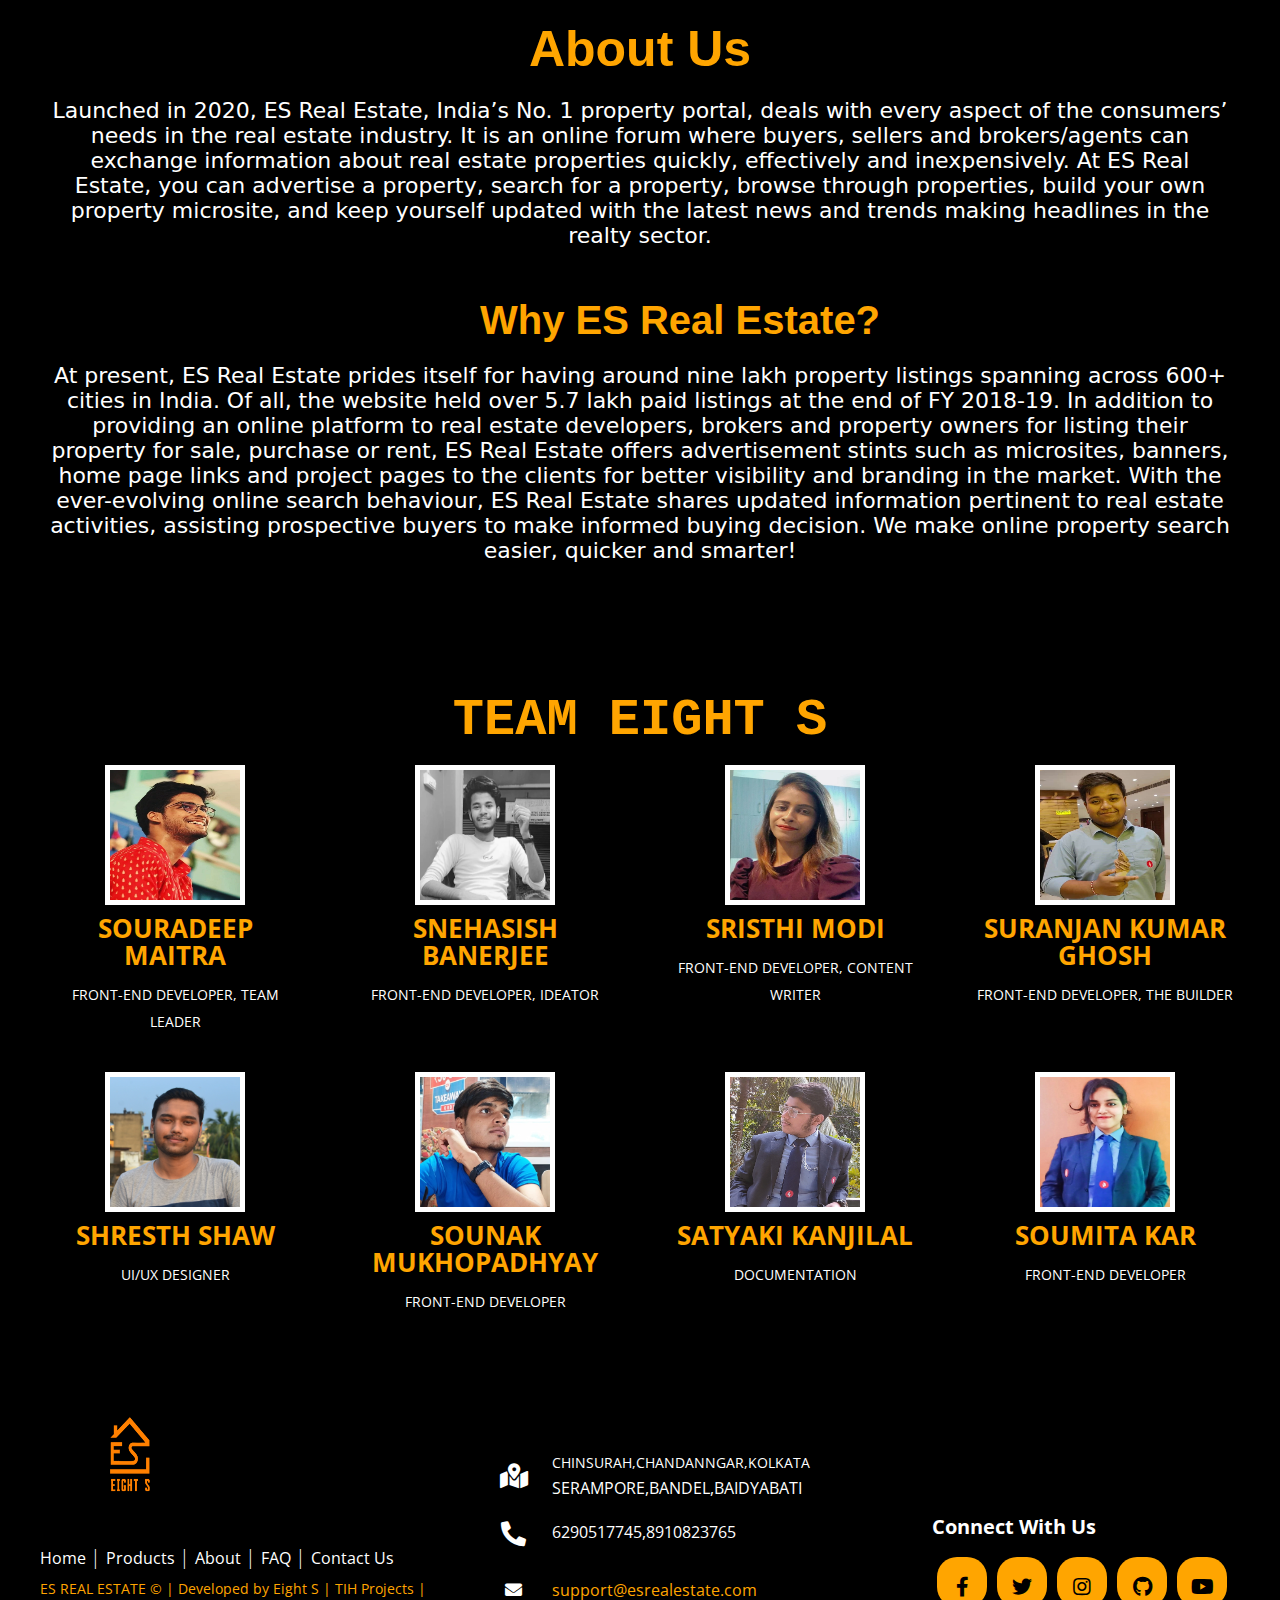
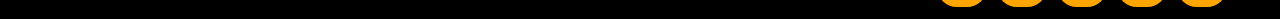
<file: aboutus.html>
<!DOCTYPE html>
<html lang="en">
<head>
	<meta charset="UTF-8">
	<title>ABOUT OUR TEAM ES</title>
	<link rel="stylesheet" href="css/aboutus.css">
  <link rel="stylesheet" href="css/asfooter.css">
      <link rel="stylesheet" href="https://cdnjs.cloudflare.com/ajax/libs/font-awesome/5.15.4/css/all.min.css" integrity="sha512-1ycn6IcaQQ40/MKBW2W4Rhis/DbILU74C1vSrLJxCq57o941Ym01SwNsOMqvEBFlcgUa6xLiPY/NS5R+E6ztJQ==" crossorigin="anonymous" referrerpolicy="no-referrer"/>
</head>
<body>
  <div class="about">
    <p>About Us</p>
  </div>
  <div class="description">
    <p>Launched in 2020, ES Real Estate, India’s No. 1 property portal, deals with every aspect of the consumers’ needs in the real estate industry. It is an online forum where buyers, sellers and brokers/agents can exchange information about real estate properties quickly, effectively and inexpensively. At ES Real Estate, you can advertise a property, search for a property, browse through properties, build your own property microsite, and keep yourself updated with the latest news and trends making headlines in the realty sector.</p>
     <h1>Why ES Real Estate?</h1>
      <p>At present, ES Real Estate prides itself for having around nine lakh property listings spanning across 600+ cities in India. Of all, the website held over 5.7 lakh paid listings at the end of FY 2018-19. In addition to providing an online platform to real estate developers, brokers and property owners for listing their property for sale, purchase or rent, ES Real Estate offers advertisement stints such as microsites, banners, home page links and project pages to the clients for better visibility and branding in the market.
      With the ever-evolving online search behaviour, ES Real Estate shares updated information pertinent to real estate activities, assisting prospective buyers to make informed buying decision. We make online property search easier, quicker and smarter!
      </p>
  </div>
<div class="wrap">
  <h1 style="font-family: 'Courier New', Courier, monospace;">TEAM EIGHT S</h1>
  <div class="team">
    <div class="team_member">
      <div class="team_img">
        <img src="./img/souradeep.webp" alt="Team_image">
      </div>
      <h3>SOURADEEP MAITRA</h3>
      <p class="role">Front-End developer,  Team Leader</p>
    </div>
    <div class="team_member">
      <div class="team_img">
        <img src="./img/snehasish.webp" alt="Team_image">
      </div>
      <h3>SNEHASISH BANERJEE</h3>
      <p class="role">Front-End developer,  Ideator </p>
    </div>
    <div class="team_member">
      <div class="team_img">
        <img src="./img/srsithi.webp" alt="Team_image">
      </div>
      <h3>SRISTHI MODI</h3>
      <p class="role">Front-End developer,   Content Writer</p>
    </div>
    <div class="team_member">
      <div class="team_img">
        <img src="./img/bhalu.webp" alt="Team_image">
      </div>
      <h3>SURANJAN KUMAR GHOSH</h3>
      <p class="role">Front-End developer,   The Builder</p>
    </div>
    <div class="team_member">
      <div class="team_img">
        <img src="./img/shresth.webp" alt="Team_image">
      </div>
      <h3>SHRESTH SHAW</h3>
      <p class="role">UI/UX designer</p>
    </div>
    <div class="team_member">
      <div class="team_img">
        <img src="./img/sounak.webp" alt="Team_image">
      </div>
      <h3>SOUNAK MUKHOPADHYAY</h3>
      <p class="role">Front-End developer</p>
    </div>
    <div class="team_member">
      <div class="team_img">
        <img src="./img/satyaki.webp" alt="Team_image">
      </div>
      <h3>SATYAKI KANJILAL</h3>
      <p class="role">Documentation</p>
    </div>
    <div class="team_member">
      <div class="team_img">
        <img src="./img/soumita.webp" alt="Team_image">
      </div>
      <h3>SOUMITA KAR</h3>
      <p class="role">Front-End developer</p>
    </div>
  </div>
</div>	
<footer class="footer-distributed">
      
  <div class="footer-left">
        <a href="index.html">
        <img src="./img/logo.png" alt="" class="logo"></a>

     <p class="footer-links">
        <a href="#" class="link-1">Home</a>
     
        <a href="#">Products</a>
     
        <a href="aboutus.html">About</a>
        
        <a href="error404.html">FAQ</a>
        
        <a href="contactus.html">Contact Us</a>
     </p>

     <p class="footer-company-name">ES REAL ESTATE © | Developed by Eight S | TIH Projects |</p>
  </div>

  <div class="footer-center">

     <div>
      <i class="fas fa-map-marked-alt"></i>
        <p><span>CHINSURAH,CHANDANNGAR,KOLKATA</span>SERAMPORE,BANDEL,BAIDYABATI</p>
     </div>

     <div>
      <i class="fas fa-phone-alt"></i>
        <p>6290517745,8910823765</p>
     </div>

     <div>
        <i class="fa fa-envelope"></i>
        <p><a href="error404.html">support@esrealestate.com</a></p>
     </div>

  </div>

  <div class="footer-right">

  
     <p class="footer-company-about">
        <span>Connect With Us</span>
        
     </p>

      <div class="wrapper">
        <div class="icon facebook">
           <div class="tooltip">
              Facebook
           </div>
           <span><i class="fab fa-facebook-f"></i></span>
        </div>
        <div class="icon twitter">
           <div class="tooltip">
              Twitter
           </div>
           <span><i class="fab fa-twitter"></i></span>
        </div>
        <div class="icon instagram">
           <div class="tooltip">
              Instagram
           </div>
           <span><i class="fab fa-instagram"></i></span>
        </div>
        <div class="icon github">
           <div class="tooltip">
              Github
           </div>
           <span><i class="fab fa-github"></i></span>
        </div>
        <div class="icon youtube">
           <div class="tooltip">
              YouTube
           </div>
           <span><i class="fab fa-youtube"></i></span>
        </div>
     </div>
     </div>

  </div>

</footer>
</body>
</html>
</file>
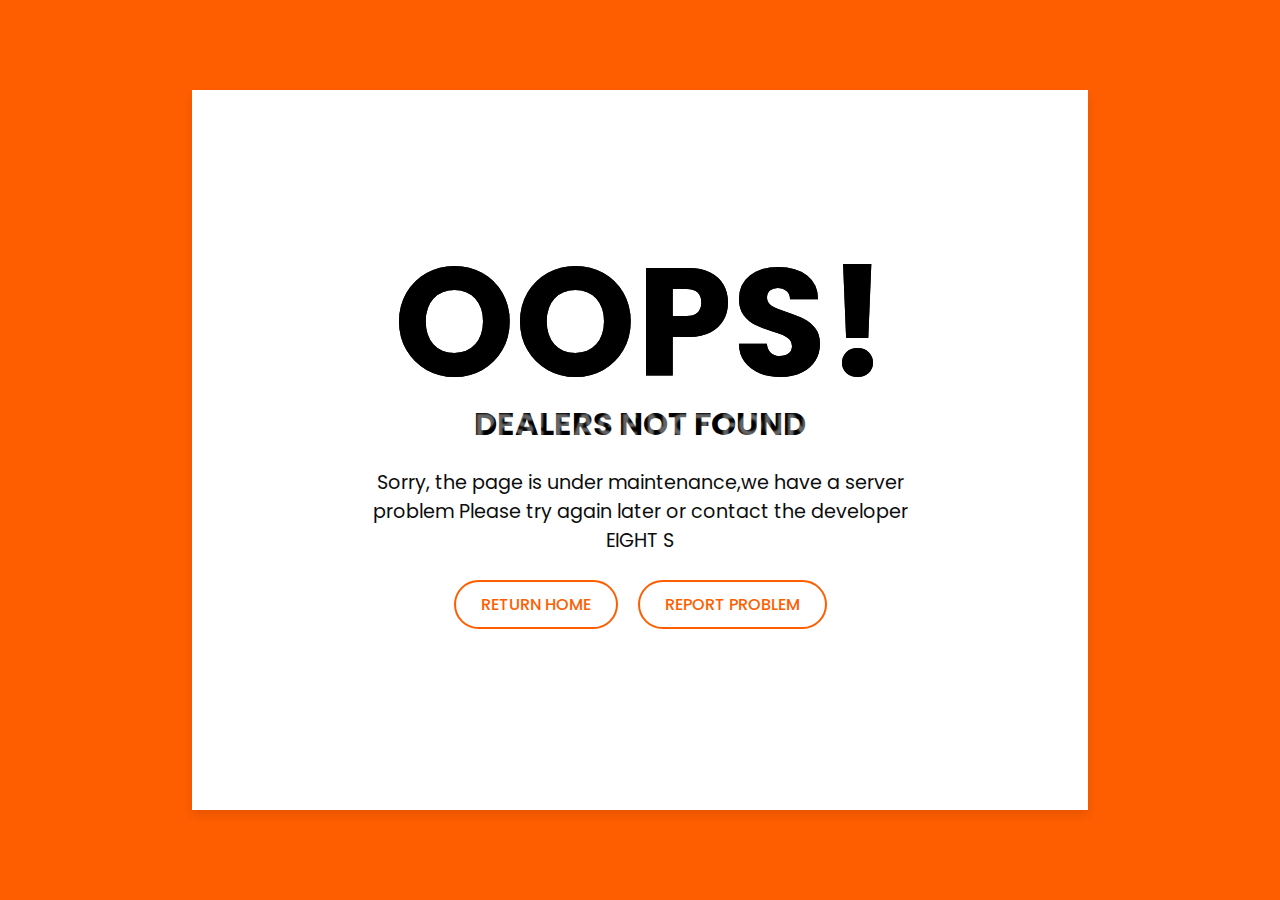
<file: dealer.html>
<!DOCTYPE html>
<html lang="en" dir="ltr">
   <head>
      <meta charset="utf-8">
      <title>500 SERVER PROBLEM</title>
      <link rel="stylesheet" href="css/errort.css">
   </head>
   <body>
      <div id="error-page">
         <div class="content">
            <h2 class="header" data-text="OOPS!">
               OOPS!
            </h2>
            <h4 data-text="Opps! Page not found">
              DEALERS not found
            </h4>
            <p>
               Sorry, the page is under maintenance,we have a server problem Please try again later or contact the developer <BR>EIGHT S
            </p>
            <div class="btns">
               <a href="index.html">return home</a>
               <a href="error404.html">report problem</a>
            </div>
         </div>
      </div>
   </body>
</html>
</file>
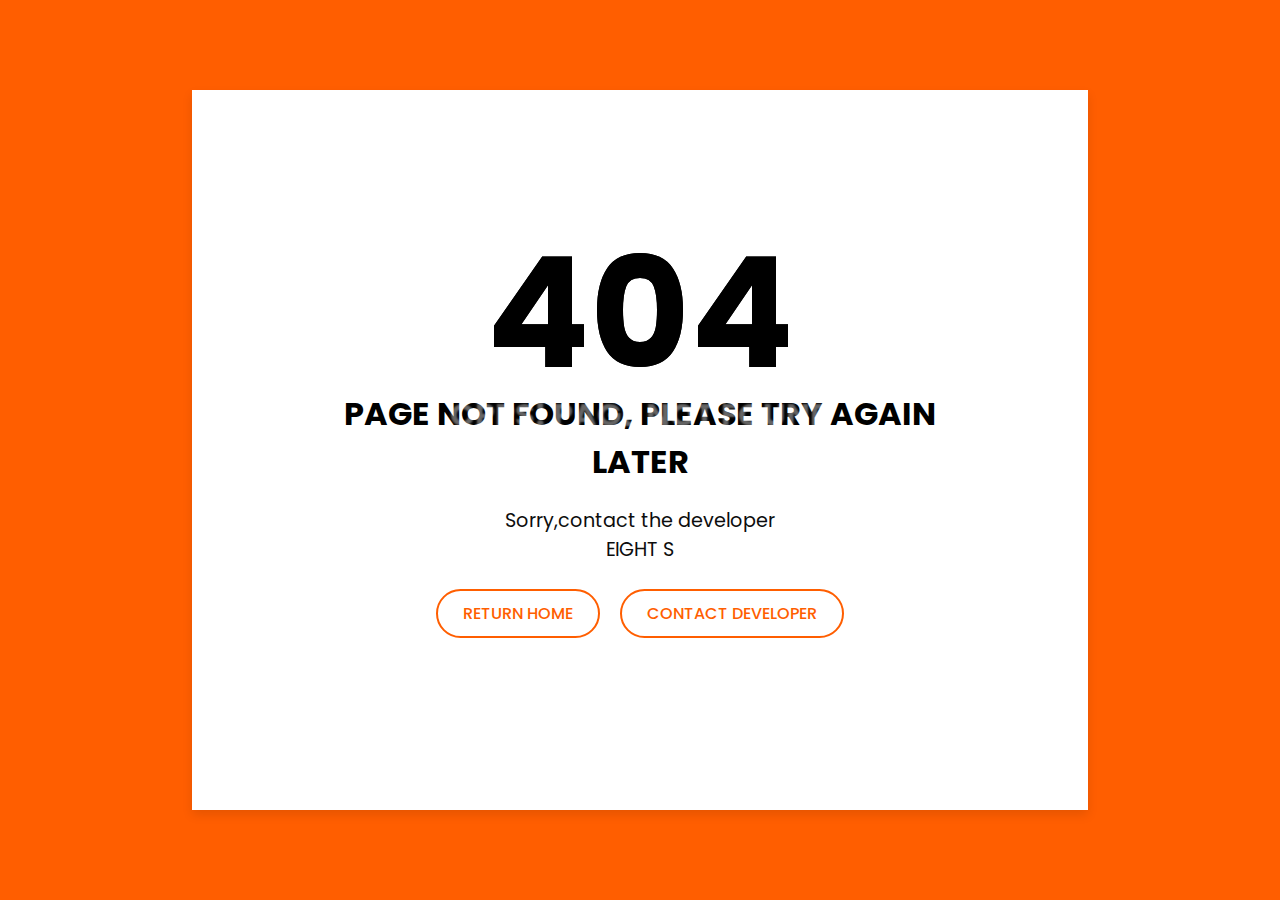
<file: error404.html>
<!DOCTYPE html>
<html lang="en" dir="ltr">
   <head>
      <meta charset="utf-8">
      <title>500 SERVER PROBLEM</title>
      <link rel="stylesheet" href="css/errort.css">
   </head>
   <body>
      <div id="error-page">
         <div class="content">
            <h2 class="header" data-text="404">
               404
            </h2>
            <h4 data-text="Opps! Page not found">
              Page not found, Please Try Again later
            </h4>
            <p>
               Sorry,contact the developer <BR> EIGHT S
            </p>
            <div class="btns">
               <a href="index.html">return home</a>
               <a href="contactus.html">Contact Developer</a>
            </div>
         </div>
      </div>
   </body>
</html>
</file>
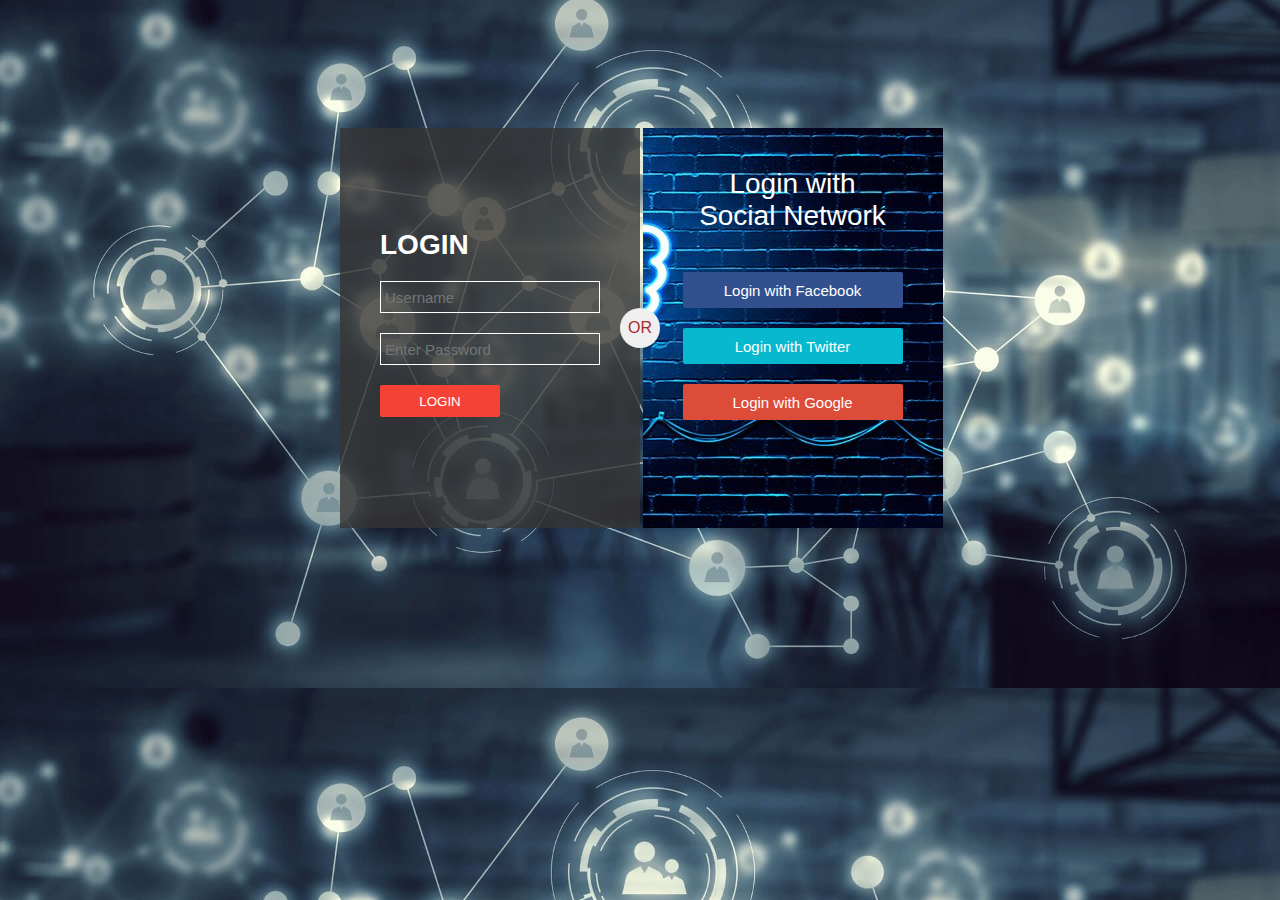
<file: login.html>
<!DOCTYPE html>
<html lang="en">
<head>
    <meta charset="UTF-8">
    <meta http-equiv="X-UA-Compatible" content="IE=edge">
    <meta name="viewport" content="width=device-width, initial-scale=1.0">
    <title>
       ES LOGIN
    </title>
    <link rel="stylesheet" href="css/form.css">
</head>
<body>
   <div class="login-box">   <!--display: flex;
-->       <div class="left-box">
            <h1 style="margin-top: 61px;">LOGIN</h1>
                <input type="text" class="input-box" placeholder="Username">
               <input type="password" class="input-box" placeholder="Enter Password">
                <input type="submit" class="submit-btn" value="Login" >
        </div>
        <div class="or">
          OR  
        </div>
       <div class="right-box">
           <span class="right-title">Login with <br>Social Network</span>
           <button class="social facebook"><a href="https://www.facebook.com/" target="_blank">Login with Facebook</a></button> 
           <button class="social twitter"><a href="https://www.twitter.com/" target="_blank">Login with Twitter</a></button>
           <button class="social google"><a href="https://www.gmail.com/" target="_blank">Login with Google</a></button>

        </div>
   </div> 
</body>
</html>
</file>
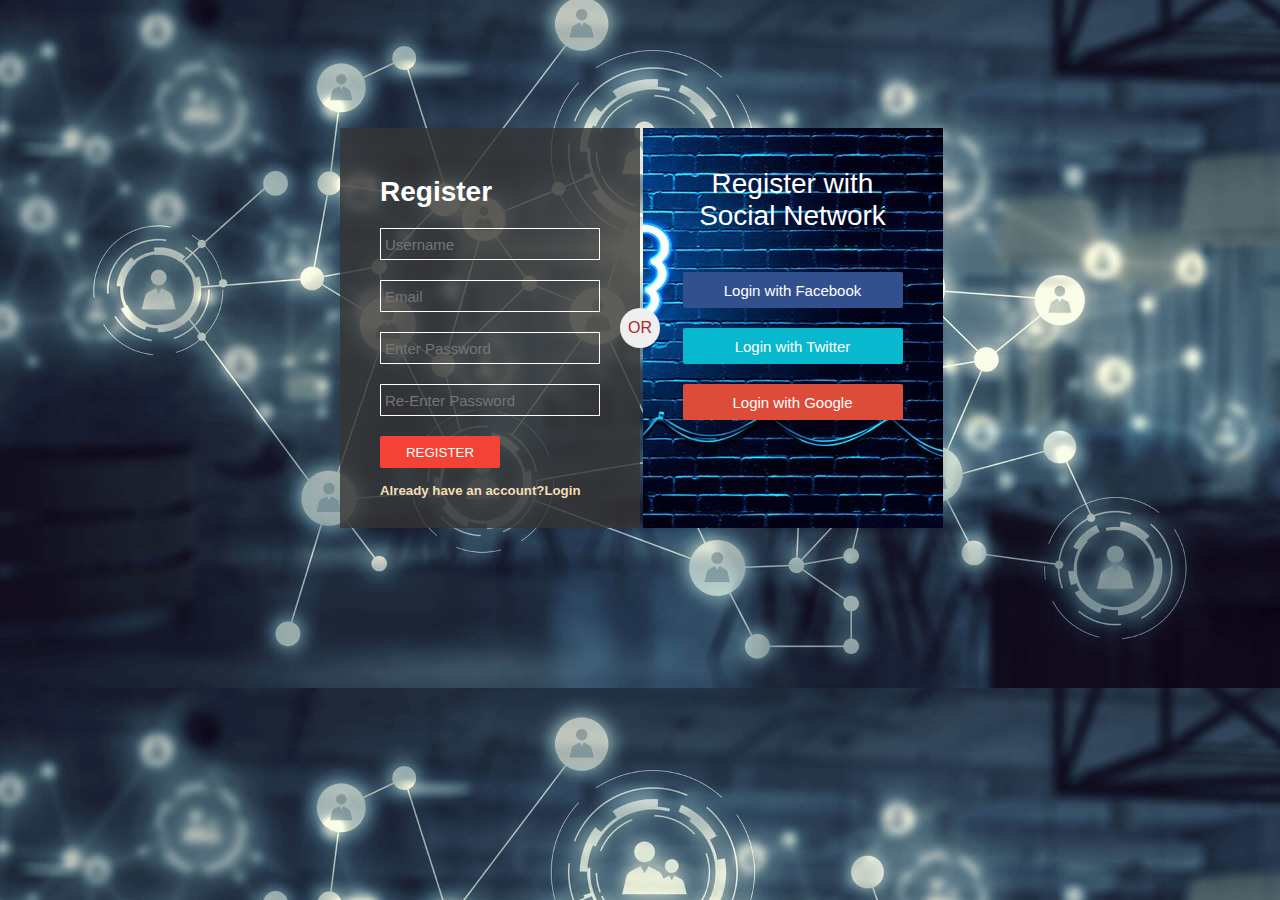
<file: signup.html>
<!DOCTYPE html>
<html lang="en">
<head>
    <meta charset="UTF-8">
    <meta http-equiv="X-UA-Compatible" content="IE=edge">
    <meta name="viewport" content="width=device-width, initial-scale=1.0">
    <title>
       ES REGISTER
    </title>
    <link rel="stylesheet" href="css/form.css">
</head>
<body>
   <div class="login-box">   <!--display: flex;
-->       <div class="left-box">
            <h1 style="margin-top: 8px;">Register</h1>
            <input type="text" class="input-box" placeholder="Username">
               <input type="email" class="input-box" placeholder="Email">
               <input type="password" class="input-box" placeholder="Enter Password">
               <input type="password" class="input-box" placeholder="Re-Enter Password">
               <input type="submit" class="submit-btn" value="REGISTER" >
               <h5><a href="login.html">Already have an account?Login</a></h5>
        </div>
        <div class="or">
          OR  
        </div>
       <div class="right-box">
           <span class="right-title">Register with <br>Social Network</span>
           <button class="social facebook"><a href="https://www.facebook.com/" target="_blank">Login with Facebook</a></button> 
           <button class="social twitter"><a href="https://www.twitter.com/" target="_blank">Login with Twitter</a></button>
           <button class="social google"><a href="https://www.gmail.com/" target="_blank">Login with Google</a></button>

        </div>
   </div> 
</body>
</html>
</file>
<file: css/aboutus.css>
@import url('https://fonts.googleapis.com/css?family=Allura|Josefin+Sans');

*{
  margin: 0;
  padding: 0;
  box-sizing: border-box;
}

body{
  background: black;
  font-family: 'Josefin Sans', sans-serif;
}

/* about us section*/
.about p{
  margin-top: 20px;
  text-align: center;
  font-size: 50px;
  font-family:'Raleway', sans-serif;
  color: orange;
  font-weight: bold;
}
.description p{
  text-align: center;
  font-size: 22px;
  font-family:system-ui, -apple-system, BlinkMacSystemFont, 'Segoe UI', Roboto, Oxygen, Ubuntu, Cantarell, 'Open Sans', 'Helvetica Neue', sans-serif;
  color: white;
  margin: 20px 50px;

}
.description h1{
  font-size: 40px;
  font-family:'Raleway', sans-serif;
  color: orange;
  font-weight: bold;
  margin-left: 80px;
  text-align: center;
  margin-top: 50px;
}


/* team section*/
.wrap{
  margin-top: 10%;
}

.wrap h1{
  font-family: 'Allura', cursive;
  font-size: 52px;
  margin-bottom: 60px;
  text-align: center;
  color: orange;
}

.team{
  display: flex;
  justify-content: center;
  width: auto;
  text-align: center;
  flex-wrap: wrap;
}

.team .team_member{
  background: black;
  margin: 5px;
  margin-bottom: 50px;
  width: 300px;
  padding: 20px;
  line-height: 27px;
  color: #8e8b8b;  
  position: relative;
}

.team .team_member h3{
  color: orange;
  font-size: 26px;
  margin-top: 80px;
}

.team .team_member p.role{
  color: white;
  margin: 12px 0;
  font-size: 14px;
  text-transform: uppercase;
}

.team .team_member .team_img{
  position: absolute;
  top: -50px;
  left: 50%;
  transform: translateX(-50%);
  width: 140px;
  height: 140px;
  /* border-radius: 50%; */
  background: #fff;
}

.team .team_member .team_img img{
  width: 140px;
  height: 140px;
  padding: 5px;
}
</file>
<file: css/asfooter.css>
@import url(https://fonts.googleapis.com/css?family=Open+Sans:400,500,300,700);
  
  * {
    font-family: Open Sans;
    margin: 0;
    padding: 0;
    list-style: none;
    text-decoration: none;
  }
  
  
  .footer-distributed{
    position: relative;
    bottom: 0;
    left: 0;
    width: 100%;
    height: 100%;
    text-align: left;
    font: bold 16px sans-serif;
    padding: 55px 20px;
      margin: 0;
      padding: 0;
      list-style: none;
      text-decoration: none;
}
  
  .footer-distributed .footer-left,
  .footer-distributed .footer-center,
  .footer-distributed .footer-right{
      display: inline-block;
      vertical-align: baseline;
  }
  
  /* Footer left */
  

  .footer-left img{
    height: 130px;
    width: 100px;
    background: none;
    margin-left: 40px;
}
  .footer-distributed .footer-left{
      width: 34%;
      margin-left: 40px;
  }
 
  
  /* Footer links */
  
  .footer-distributed .footer-links{
      color:  #ffffff;
      margin: 5px 0 2px;
      padding: 0;
  }
  
  .footer-distributed .footer-links a{
      display:inline-block;
      line-height: 2;
    font-weight:400;
      text-decoration: none;
      color:  inherit;
  }
  
  .footer-distributed .footer-company-name{
      color:  orange;
      font-size: 14px;
      font-weight: normal;
      margin: 0;
  }
  
  /* Footer Center */
  
  .footer-distributed .footer-center{
      width: 35%;
  }
  
  .footer-distributed .footer-center i{
      background-color:  black;
      color: #ffffff;
      font-size: 25px;
      width: 38px;
      height: 38px;
      border-radius: 50%;
      text-align: center;
      line-height: 42px;
      margin: 10px 15px;
      vertical-align: middle;
  }
  
  .footer-distributed .footer-center i.fa-envelope{
      font-size: 17px;
      line-height: 38px;
  }
  
  .footer-distributed .footer-center p{
      display: inline-block;
      color: #ffffff;
    font-weight:400;
      vertical-align: middle;
      margin:0;
  }
  
  .footer-distributed .footer-center p span{
      display:block;
      font-weight: normal;
      font-size:14px;
      line-height:2;
  }
  
  .footer-distributed .footer-center p a{
      color:  orange;
      text-decoration: none;;
  }
  
  .footer-distributed .footer-links a:before {
    content: "|";
    font-weight:300;
    font-size: 20px;
    left: 0;
    color: #fff;
    display: inline-block;
    padding-right: 5px;
  }
  
  .footer-distributed .footer-links .link-1:before {
    content: none;
  }


  

  
  /* Footer Right */

  .footer-right input[type=text] {
    padding: 6px;
    margin-top: 8px;
    font-size: 15px;
    border: none;
    width: 300px;
    color: orange;
    border: 1px solid orange;
    border-radius: 10px;
  }
  
  .footer-right.search-container button:hover {
    background: #ccc;
  }

  
  .footer-distributed .footer-right{
      width: 20%;
  }
  
  .footer-distributed .footer-company-about{
      line-height: 20px;
      color:  #92999f;
      font-size: 18px;
      font-weight: normal;
      margin: 0;
      margin-top: 20px;
  }
  
  .footer-distributed .footer-company-about span{
      display: block;
      color:  white;
      font-size: 20px;
      font-weight: bold;
      margin-bottom: 20px;
  }
  
  .footer-distributed .footer-icons{
      margin-top: 25px;
  }
  
  .footer-distributed .footer-icons a{
      display: inline-block;
      width: 35px;
      height: 35px;
      cursor: pointer;
      background-color:  orange;
      border-radius: 2px;
  
      font-size: 20px;
      color: #ffffff;
      text-align: center;
      line-height: 35px;
  
      margin-right: 3px;
      margin-bottom: 5px;
  }
  .footer-distributed .footer-icons a:hover{
    color: #92999f;
  }
  .wrapper{
    display: inline-flex;
  }
  .wrapper .icon{
    margin: 0 5px;
    text-align: center;
    cursor: pointer;
    display: flex;
    align-items: center;
    justify-content: center;
    flex-direction: column;
    position: relative;
    z-index: 2;
    transition: 0.4s cubic-bezier(0.68, -0.55, 0.265, 1.55);
  }
  .wrapper .icon span{
    display: block;
    height: 50px;
    width: 50px;
    background: orange;
    border-radius: 40%;
    position: relative;
    z-index: 2;
    box-shadow: 0px 10px 10px rgba(0,0,0,0.1);
    transition: 0.4s cubic-bezier(0.68, -0.55, 0.265, 1.55);
  }
  .wrapper .icon span i{
    line-height: 60px;
    font-size: 20px;
  }
  .wrapper .icon .tooltip{
    position: absolute;
    top: 0;
    z-index: 1;
    background: #fff;
    color: orange;
    padding: 10px 18px;
    font-size: 20px;
    font-weight: 500;
    border-radius: 25px;
    opacity: 0;
    pointer-events: none;
    box-shadow: 0px 10px 10px rgba(0,0,0,0.1);
    transition: 0.4s cubic-bezier(0.68, -0.55, 0.265, 1.55);
  }
  .wrapper .icon:hover .tooltip{
    top: -70px;
    opacity: 1;
    pointer-events: auto;
  }
  .icon .tooltip:before{
    position: absolute;
    content: "";
    height: 15px;
    width: 15px;
    background: #fff;
    left: 50%;
    bottom: -6px;
    transform: translateX(-50%) rotate(45deg);
    transition: 0.4s cubic-bezier(0.68, -0.55, 0.265, 1.55);
  }
  .wrapper .icon:hover span{
    color: #fff;
  }
  .wrapper .icon:hover span,
  .wrapper .icon:hover .tooltip{
    text-shadow: 0px -1px 0px rgba(0,0,0,0.4);
  }
  .wrapper .facebook:hover span,
  .wrapper .facebook:hover .tooltip,
  .wrapper .facebook:hover .tooltip:before{
    background: #3B5999;
  }
  .wrapper .twitter:hover span,
  .wrapper .twitter:hover .tooltip,
  .wrapper .twitter:hover .tooltip:before{
    background: #46C1F6;
  }
  .wrapper .instagram:hover span,
  .wrapper .instagram:hover .tooltip,
  .wrapper .instagram:hover .tooltip:before{
    background: #e1306c;
  }
  .wrapper .github:hover span,
  .wrapper .github:hover .tooltip,
  .wrapper .github:hover .tooltip:before{
    background: #333;
  }
  .wrapper .youtube:hover span,
  .wrapper .youtube:hover .tooltip,
  .wrapper .youtube:hover .tooltip:before{
    background: #DE463B;
  }
</file>
<file: css/errort.css>
@import url('https://fonts.googleapis.com/css?family=Poppins:400,500,600,700&display=swap');
*{
  margin: 0;
  padding: 0;
  outline: none;
  box-sizing: border-box;
  font-family: 'Poppins', sans-serif;
}
body{
  height: 100vh;
  background-color:rgb(255,94,0);
  background-size: 400%;
}
#error-page{
  position: absolute;
  top: 10%;
  left: 15%;
  right: 15%;
  bottom: 10%;
  display: flex;
  align-items: center;
  justify-content: center;
  background: #fff;
  box-shadow: 0px 5px 10px rgba(0,0,0,0.1);
}
#error-page .content{
  max-width: 600px;
  text-align: center;
}
.content h2.header{
  font-size: 12vw;
  line-height: 1em;
  position: relative;
}
.content h2.header:after{
  position: absolute;
  content: attr(data-text);
  top: 0;
  left: 0;
  right: 0;
  background-size: 500%;

}
@keyframes animate {
  0%{
    background-position: 0 0;
  }
  25%{
    background-position: 100% 0;
  }
  50%{
    background-position: 100% 100%;
  }
  75%{
    background-position: 0% 100%;
  }
  100%{
    background-position: 0% 0%;
  }
}
.content h4{
  font-size: 1.5em;
  margin-bottom: 20px;
  text-transform: uppercase;
  color: #000;
  font-size: 2em;
  max-width: 600px;
  position: relative;
  text-align: center;
}
.content h4:after{
  position: absolute;
  content: attr(data-text);
  top: 0;
  left: 0;
  right: 0;
  text-shadow: 1px 1px 2px rgba(255,255,255,0.4);
  -webkit-background-clip: text;
  -webkit-text-fill-color: transparent;
}
.content p{
  font-size: 1.2em;
  color: #0d0d0d;
  text-align: center;
}
.content .btns{
  margin: 25px 0;
  display: inline-flex;
}
.content .btns a{
  display: inline-block;
  margin: 0 10px;
  text-decoration: none;
  border: 2px solid rgb(255,94,0);
  color: rgb(255,94,0);
  font-weight: 500;
  padding: 10px 25px;
  border-radius: 25px;
  text-transform: uppercase;
  transition: all 0.3s ease;
}
.content .btns a:hover{
  background: black;
  color: #fff;
}
</file>
<file: css/form.css>
body
{
    margin: 0;
    padding: 0;
    font-size: 16px;
    color: brown;
    font-family: sans-serif;
    background: url('../img/formimg2.jpeg');
    background-position: center;
    background-size: cover;
    font-weight: 300;
}
.login-box
{
    display: flex;
    justify-content: center;
    align-items: center;
    /* border: 1px solid red; */
    position: relative;
    margin: 10% auto;
    height: 400px;
    width: 600px;
    background: rgba(0,0,0,0,0.4);
    box-shadow: 0 2px 4px rgba(0,0,0,0,0.8);
}
.left-box
{
    display: block;
    position: absolute;
    /* border: 1px solid grey; */
    background: rgba(54, 53, 53, 0.801);
    top: 0;
    left: 0;
    box-sizing: border-box;
    padding: 40px;
    width: 300px;
    height: 400px;
}
h1
{
    margin-bottom: 20px;
    font-size: 28px;
    color: #fff;
}

.left-box h5 a{
    color: wheat;
    text-decoration: none;
    position: absolute;
    bottom: 30px;
}
.input-box
{
    box-sizing: border-box;
    display: block;
    margin-bottom: 20px;
    padding: 4px;
    width: 220px;
    height: 32px;
    border: 1px solid #fff;
    outline: none;
    font-size: 15px;
    transition: 0.2s;
    color: #fff;
    background: transparent;
}
.submit-btn
{
    margin-bottom: 28px;
    width: 120px;
    height: 32px;
    background: #f44336;
    border: none;
    border-radius: 2px;
    color: #fff;
    text-transform: uppercase;
    cursor: pointer;
    transition: 0.2s;
}
.submit-btn :hover,
.submit-btn :focus
{
    background: #ff5722;
    transition: 0.2s;
}
.right-box
{
    position: relative;
    right: 0;
    left: 150px;
    box-sizing: border-box;
    padding: 40px;
    width: 300px;
    height: 400px;
    background: url('../img/formimg1.jpeg');
    background-position: center;
    background-size: cover;
    margin-left: 5px;
}
.right-title
{
    display: block;
    margin-bottom: 40px;
    font-size: 28px;
    color: #fff;
    text-align: center;
    text-shadow: 0 2px 4px rgba(0,0,0,0,0.6);
}
.social
{
    margin-bottom: 20px;
    width: 220px;
    height: 36px;
    border: none;
    border-radius: 2px;
    font-size: 15px;
    transition: 0.2s;
    color: #fff;
    cursor: pointer;
}
.facebook
{
    background: #32508e;
}
.twitter
{
    background: #08b8cf;
}
.google
{
    background: #dd4b39;
}
.or
{
    position: absolute;
    top: 180px;
    left: 280px;
    width: 40px;
    height: 40px;
    background: #efefef;
    border-radius: 50%;
    line-height: 40px; /* Specifying the lines height of the text. */
    text-align: center;
    box-shadow: 0 2px 4px rgba(0,0,0,0,0.6);
    z-index: 99999;
    /* opacity: 0.5; */

}

.right-box button a{
    color: white;
    text-decoration: none;
}
</file>
